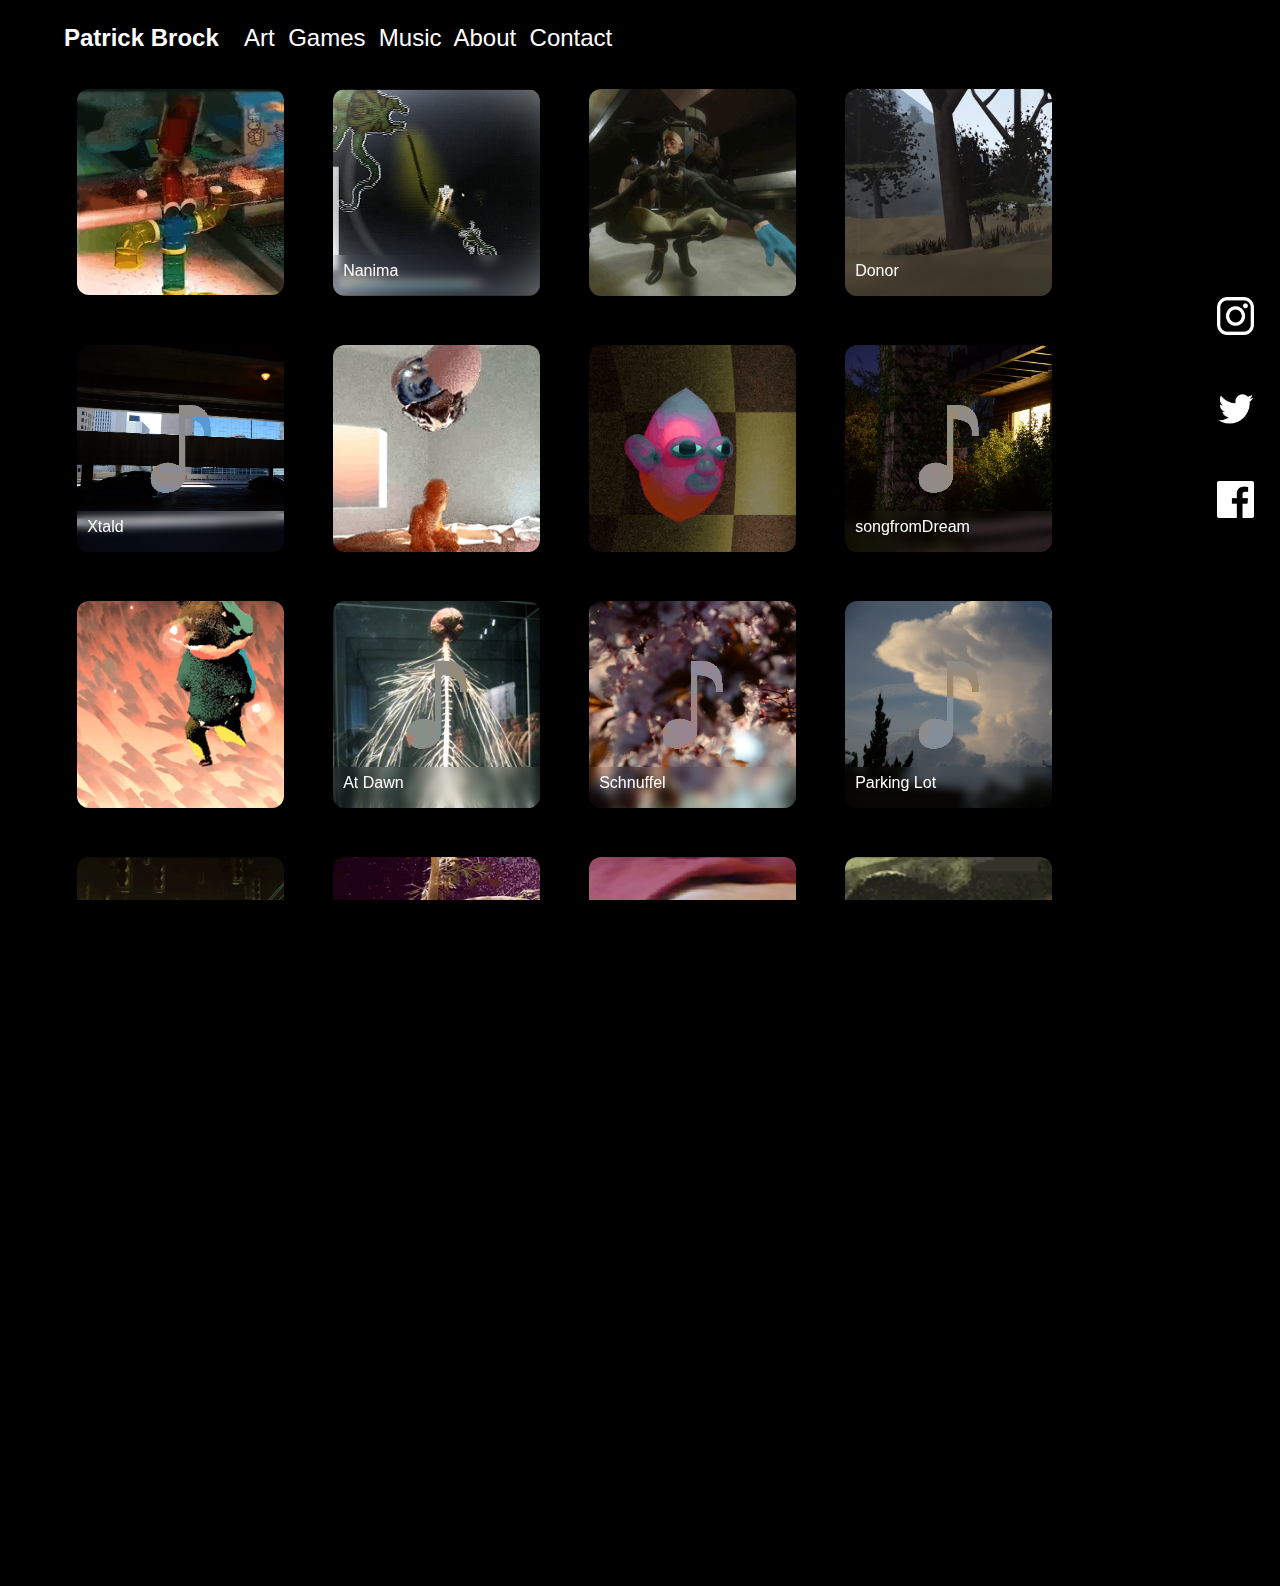
<file: index.html>
﻿<!DOCTYPE html PUBLIC "-//W3C//DTD XHTML 1.0 Transitional//EN" "http://www.w3.org/TR/xhtml1/DTD/xhtml1-transitional.dtd">
<html xmlns="http://www.w3.org/1999/xhtml">
<script src="huthut.js"></script>

<!-- #BeginTemplate "master.dwt" -->

<head>

	<script async src="https://www.googletagmanager.com/gtag/js?id=UA-144702264-1"></script>
	<script>
	  window.dataLayer = window.dataLayer || [];
	  function gtag(){dataLayer.push(arguments);}
	  gtag('js', new Date());

	  gtag('config', 'UA-144702264-1');
	</script>



	<meta content="en-us" http-equiv="Content-Language" />
	<meta content="text/html; charset=utf-8" http-equiv="Content-Type" />
	<meta content="The personal and professional work of Patrick W C Brock" name="description" />
	<meta name="keywords" content="Patrick Brock,pwcb,Art,artist,3d,Tucson,Arizona,games,music,digital art">
	
	<!-- #BeginEditable "doctitle" -->
	<title>hut hut</title>
	<!-- #EndEditable -->
	
	<script src="jquery.js"></script>
	<link rel="stylesheet" type="text/css" href="main.css">
</head>

<body id="bod" style="color: #FFFFFF; background-color: #000000">
<div class="header">
	<p class="header-text">
	<strong><a id="home">Patrick Brock</a></strong>&nbsp;&nbsp;&nbsp;
	<a id="art">Art</a>&nbsp;
	<a id="games">Games</a>&nbsp;
	<a id="music">Music</a>&nbsp;
	<a href="about.html">About</a>&nbsp;
	<a href="contact.html">Contact</a>
	</p>

</div>

<div class="main">
<p style="font-size: 0px;">tags: PWCB, Patrick Brock, 3d artist, art, game developer, music, Tucson, Arizona, The Loft</p>
	<p>
	<!-- #BeginEditable "body" -->
		<!-- pic gam aud vid    <div class="itmTextBack"></div><p class="itmText"></p> -->
		<div class="itmDiv"><img id="itmPic" src="thumbs/egg.gif" class="itmbtn" alt="art"></div>
		<div class="itmDiv"><img id="itmPic" src="thumbs/fall.gif" class="itmbtn" alt="art"></div>
		<div class="itmDiv"><img id="itmPic" src="thumbs/raccoon.gif" class="itmbtn" alt="art"></div>
		<div class="itmDiv"><img id="itmPic" src="thumbs/tubeguy.gif" class="itmbtn" alt="art"></div>
		<div class="itmDiv"><img id="itmPic" src="thumbs/roads.gif" class="itmbtn" alt="art"></div>
		<div class="itmDiv"><img id="itmPic" src="thumbs/hunters.gif" class="itmbtn" alt="art"></div>
		<div class="itmDiv"><img id="itmPic" src="thumbs/vhs.gif" class="itmbtn" alt="art"></div>
		<div class="itmDiv"><img id="itmPic" src="thumbs/fard.gif" class="itmbtn" alt="art"></div>
		<div class="itmDiv"><img id="itmPic" src="thumbs/tennis.gif" class="itmbtn" alt="art"></div>
		
		<div class="itmDiv" style="background-image: url(thumbs/donorintro.jpg);"><div class="itmTextBack"></div><p class="itmText">Donor Intro</p><img id="itmPic" src="note2.png" class="itmbtn" alt="aud"></div>
		<div class="itmDiv" style="background-image: url(thumbs/dreadandbliss.jpg);"><div class="itmTextBack"></div><p class="itmText">Dread and Bliss</p><img id="itmPic" src="note2.png" class="itmbtn" alt="aud"></div>
		<div class="itmDiv" style="background-image: url(thumbs/nerves.jpg);"><div class="itmTextBack"></div><p class="itmText">At Dawn</p><img id="itmPic" src="note2.png" class="itmbtn" alt="aud"></div>
		<div class="itmDiv" style="background-image: url(thumbs/parkinglot.jpg);"><div class="itmTextBack"></div><p class="itmText">Parking Lot</p><img id="itmPic" src="note2.png" class="itmbtn" alt="aud"></div>
		<div class="itmDiv" style="background-image: url(flowers.jpg);"><div class="itmTextBack"></div><p class="itmText">Schnuffel</p><img id="itmPic" src="note2.png" class="itmbtn" alt="aud"></div>
		<div class="itmDiv" style="background-image: url(thumbs/songfromdream.jpg);"><div class="itmTextBack"></div><p class="itmText">songfromDream</p><img id="itmPic" src="note2.png" class="itmbtn" alt="aud"></div>
		<div class="itmDiv" style="background-image: url(thumbs/worm.png);"><div class="itmTextBack"></div><p class="itmText">worm 500</p><img id="itmPic" src="note2.png" class="itmbtn" alt="aud"></div>
		<div class="itmDiv" style="background-image: url(thumbs/xtald.jpg);"><div class="itmTextBack"></div><p class="itmText">Xtald</p><img id="itmPic" src="note2.png" class="itmbtn" alt="aud"></div>

		<div class="itmDiv" style="background-image: url(thumbs/C7ARb_.gif);"><div class="itmTextBack"></div><p class="itmText">Nanima</p><img id="itmPic" src="blank.png" class="itmbtn" alt="gam"></div>
		<div class="itmDiv" style="background-image: url(thumbs/donor00.png);"><div class="itmTextBack"></div><p class="itmText">Donor</p><img id="itmPic" src="blank.png" class="itmbtn" alt="gam"></div>
		<div class="itmDiv" style="background-image: url(thumbs/yxOs_g.gif);"><div class="itmTextBack"></div><p class="itmText">Worm Odyssey</p><img id="itmPic" src="blank.png" class="itmbtn" alt="gam"></div>
		
		<div class="itmDiv"><img id="itmPic" src="thumbs/pipe.gif" class="itmbtn" alt="art"></div>
		
		<!--  <div class="itmDiv" style="background-image: url(flowers.jpg);"><div class="itmTextBack"></div><p class="itmText">placeholder</p><img id="itmPic" src="icotwitter.png" class="itmbtn" alt="pic"></div> -->
		

		<!-- modal -->
		<div class="modal">
			<span class="close">&times;</span>
			<span class="info"><p>≡ &#xFE0E;</p></span>
			<span class="arrowl">&#x3008</span>
			<span class="arrowr">&#x3009</span>

			<!-- modal frame -->
			<div id="customScroll" class="modalContent">
				
				<!--
				different kinds of content here
				
					<div id="contentFrameId" class="regularFrame">
					
					</div>
				
					<audio id="contentFrameId" class="audioFrame" controls>
						<source src="horse.mp3" type="audio/mpeg">
						Your browser does not support this feature.
					</audio>
					-->
					<div id="modalRegular" style="left: 20%;"></div>
					<video id="contentFrameId" class="videoFrame" autoplay loop controls playsinline>
						<source src="" type="video/mp4">
						Your browser does not support this feature.
					</video>

				
				<div class="modalInfo">
				<p class="infoArrow">&#9776</p>
				<span class="modalTitle"></span>
				<br/>
				<span class="modalText"></span>
				</div>
				
			</div>

			<div class="modalOverlay">
			</div>
		</div>
		
		
		
	<!-- #EndEditable -->
	</p>
	
</div>

<div class="side">
	<a href="https://www.instagram.com/vrbutirl/" target="_blank"><img src="icoinsta.png" class="icon"></a>
	<br/><br/><br/><br/>
	<a href="https://twitter.com/pwcbrock" target="_blank"><img src="icotwitter.png" class="icon"></a>
	<br/><br/><br/><br/>
	<a href="https://www.facebook.com/pwcbrock" target="_blank"><img src="icofacebook.png" class="icon"></a>
	<br/><br/><br/><br/>
</div>

<div class="footer">
	<p style="text-align: right;">
		© Patrick Brock 2019 &nbsp;&nbsp;&nbsp;&nbsp;&nbsp;&nbsp;&nbsp;
	</p>
</div>


<script src="main.js"></script>
</body>

<!-- #EndTemplate -->

</html>
</file>
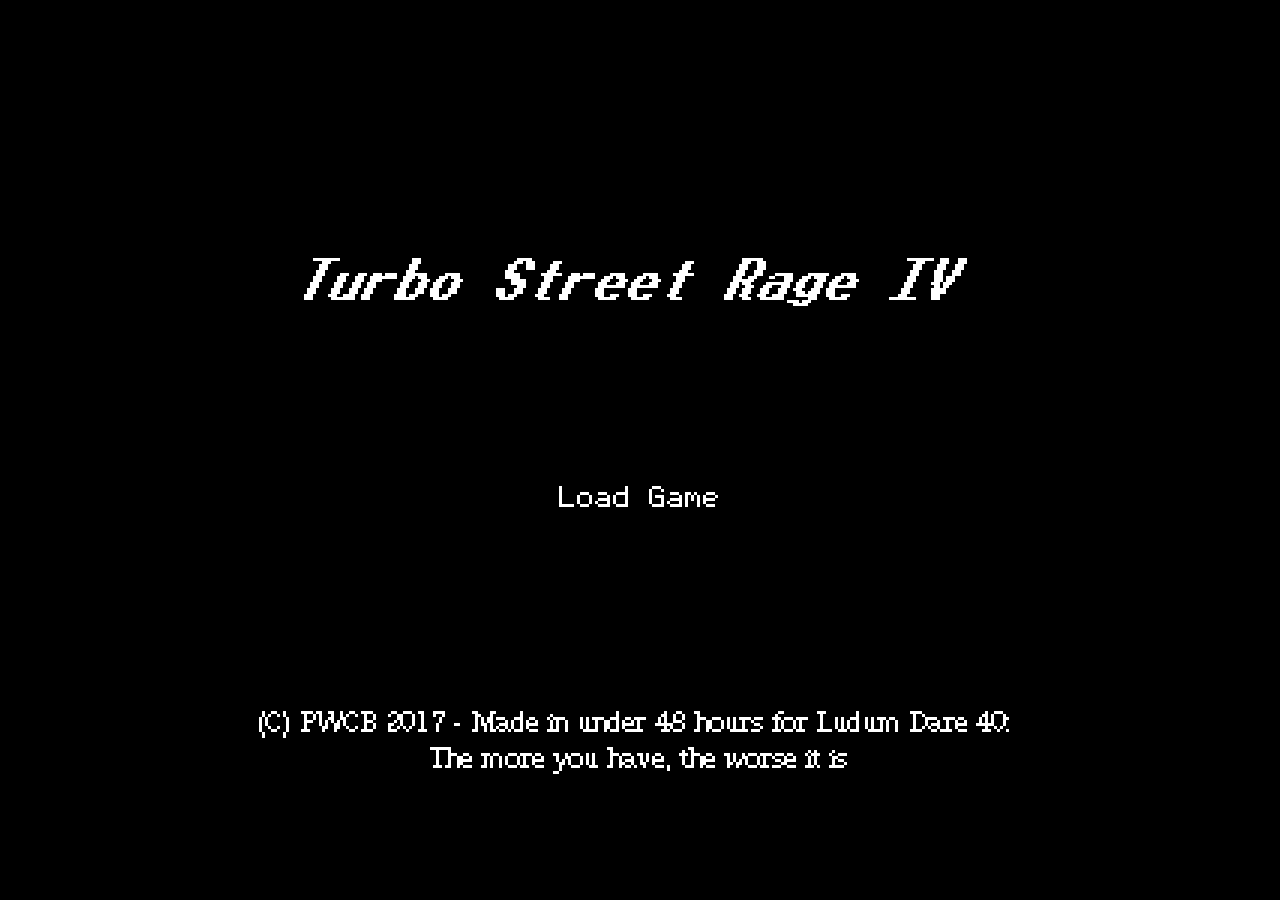
<file: TSF4/index.html>
<!DOCTYPE html>
<html lang="en">
    <head>
        <!-- Generated by GameMaker:Studio http://www.yoyogames.com/gamemaker/studio -->
        <meta http-equiv="X-UA-Compatible" content="IE=edge" />
        <meta http-equiv="pragma" content="no-cache"/>
        <meta name="apple-mobile-web-app-capable" content="yes" />
        <meta name ="viewport" content="width=device-width, initial-scale=1.0, maximum-scale=1.0, user-scalable=0" />
        <meta name="apple-mobile-web-app-status-bar-style" content="black-translucent" />
        <meta charset="utf-8"/>

        <!-- Set the title bar of the page -->
        <title>Created with GameMaker: Studio</title>

        <!-- Set the background colour of the document -->
        <style>
            body {
              background: #000000;
              color:#cccccc;
              margin: 0px;
              padding: 0px;
              border: 0px;
            }
            canvas {
                      image-rendering: optimizeSpeed;
                      -webkit-interpolation-mode: nearest-neighbor;
                      -ms-touch-action: none;
                      margin: 0px;
                      padding: 0px;
                      border: 0px;
            }
            :-webkit-full-screen #canvas {
                 width: 100%;
                 height: 100%;
            }
            div.gm4html5_div_class
            {
              margin: 0px;
              padding: 0px;
              border: 0px;
            }
            /* START - Login Dialog Box */
            div.gm4html5_login
            {
                 padding: 20px;
                 position: absolute;
                 border: solid 2px #000000;
                 background-color: #404040;
                 color:#00ff00;
                 border-radius: 15px;
                 box-shadow: #101010 20px 20px 40px;
            }
            div.gm4html5_cancel_button
            {
                 float: right;
            }
            div.gm4html5_login_button
            {
                 float: left;
            }
            div.gm4html5_login_header
            {
                 text-align: center;
            }
            /* END - Login Dialog Box */
            :-webkit-full-screen {
               width: 100%;
               height: 100%;
            }
        </style>
    </head>

    <body>
        <div class="gm4html5_div_class" id="gm4html5_div_id">
            <!-- Create the canvas element the game draws to -->
            <canvas id="canvas" width="256" height="256">
               <p>Your browser doesn't support HTML5 canvas.</p>
            </canvas>
        </div>

        <!-- Run the game code -->
        <script type="text/javascript" src="html5game/TSR4.js?YNXZB=1377364534"></script>
    </body>
</html>
</file>
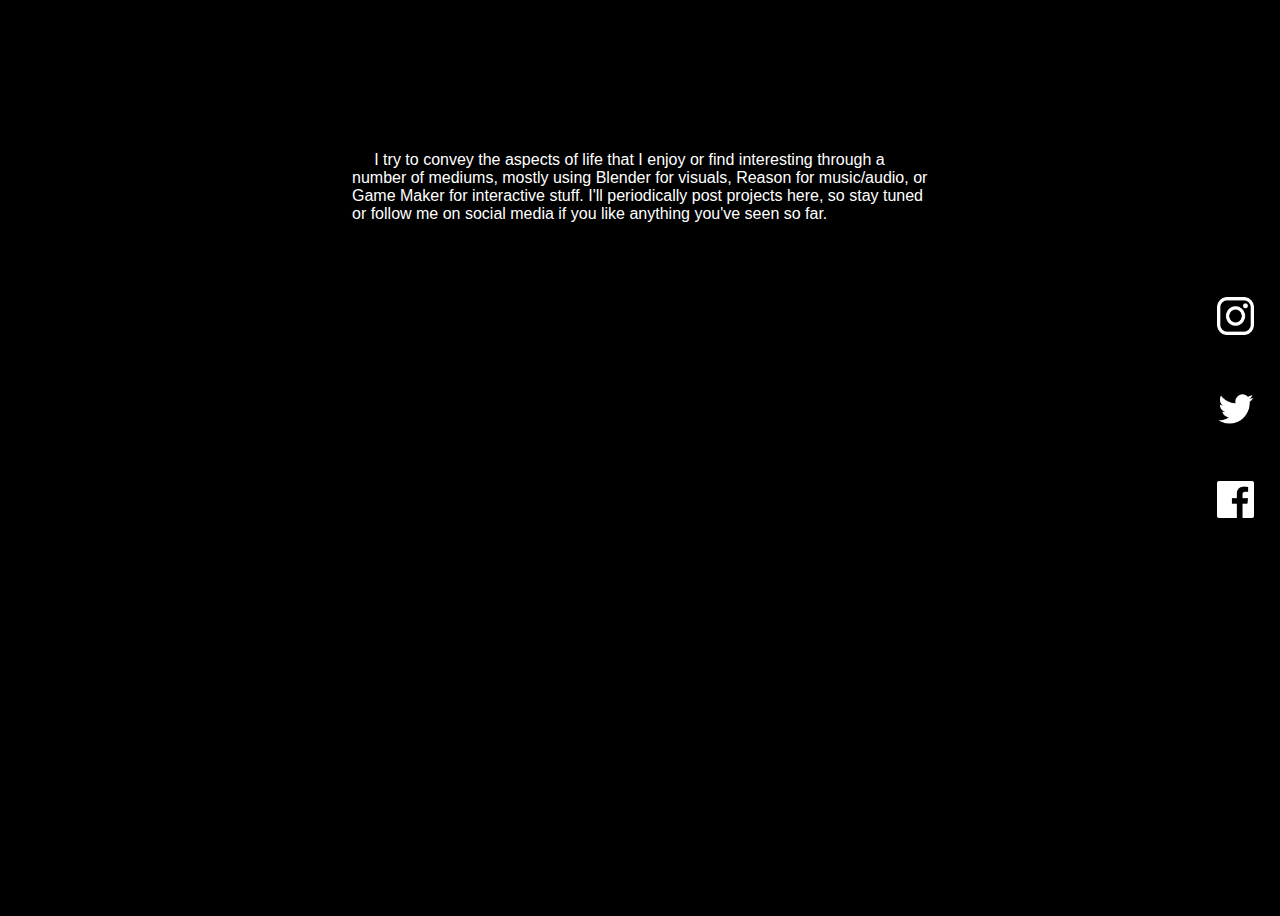
<file: about.html>
<!DOCTYPE html PUBLIC "-//W3C//DTD XHTML 1.0 Transitional//EN" "http://www.w3.org/TR/xhtml1/DTD/xhtml1-transitional.dtd">
<html xmlns="http://www.w3.org/1999/xhtml">

<!-- #BeginTemplate "master.dwt" -->

<head>
	<meta content="en-us" http-equiv="Content-Language" />
	<meta content="text/html; charset=utf-8" http-equiv="Content-Type" />
	<meta content="The personal and professional work of Patrick W C Brock" name="description" />
	
	<!-- #BeginEditable "doctitle" -->
	<title>Patrick Brock</title>
	<!-- #EndEditable -->
	<link rel="stylesheet" type="text/css" href="main.css">
</head>

<body id="bod" style="color: #FFFFFF; background-color: #000000">
<div class="header">
	<p class="header-text">
	<strong><a id="home" href="index.html">Patrick Brock</a></strong>
</div>

<div class="main">
	<p>
	<!-- #BeginEditable "body" -->
	
	
	<div style="position: absolute; width: 50%; left: 25%; top: 15%;">
	&nbsp;&nbsp;&nbsp;&nbsp;  I try to convey the aspects of life that I enjoy or find interesting through a number of mediums, mostly using Blender for visuals, Reason for music/audio, or Game Maker for interactive stuff. I'll periodically post projects here, so stay tuned or follow me on social media if you like anything you've seen so far.
	<br/><br/><br/><br/>
	
	</div>
		
	<!-- #EndEditable -->
	</p>
	
</div>

<div class="side">
	<a href="https://www.instagram.com/vrbutirl/" target="_blank"><img src="icoinsta.png" class="icon"></a>
	<br/><br/><br/><br/>
	<a href="https://twitter.com/pwcbrock" target="_blank"><img src="icotwitter.png" class="icon"></a>
	<br/><br/><br/><br/>
	<a href="https://www.facebook.com/pwcbrock" target="_blank"><img src="icofacebook.png" class="icon"></a>
	<br/><br/><br/><br/>
</div>


<div class="footer">
	<p>
		© Patrick Brock 2019
	</p>
</div>

<script src="main.js"></script>
</body>

<!-- #EndTemplate -->

</html>
</file>
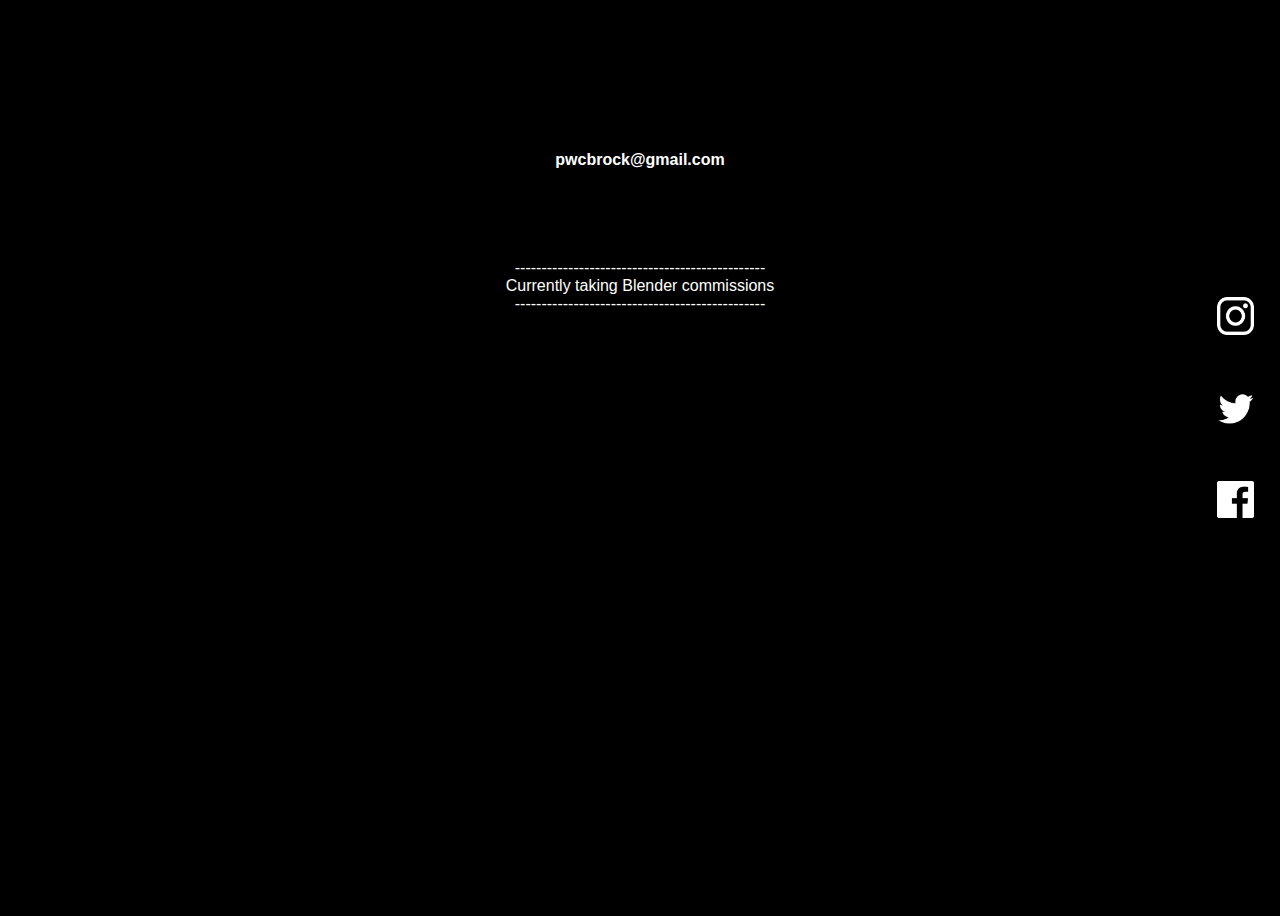
<file: contact.html>
<!DOCTYPE html PUBLIC "-//W3C//DTD XHTML 1.0 Transitional//EN" "http://www.w3.org/TR/xhtml1/DTD/xhtml1-transitional.dtd">
<html xmlns="http://www.w3.org/1999/xhtml">

<!-- #BeginTemplate "master.dwt" -->

<head>
	<meta content="en-us" http-equiv="Content-Language" />
	<meta content="text/html; charset=utf-8" http-equiv="Content-Type" />
	<meta content="The personal and professional work of Patrick W C Brock" name="description" />
	
	<!-- #BeginEditable "doctitle" -->
	<title>Patrick Brock</title>
	<!-- #EndEditable -->
	<link rel="stylesheet" type="text/css" href="main.css">
</head>

<body id="bod" style="color: #FFFFFF; background-color: #000000">
<div class="header">
	<p class="header-text">
	<strong><a id="home" href="index.html">Patrick Brock</a></strong>
</div>

<div class="main">
	<p>
	<!-- #BeginEditable "body" -->
	
	
	<div style="position: absolute; width: 50%; left: 25%; top: 15%; text-align: center;">
		<b>
		pwcbrock@gmail.com
		<br/><br/>
		<br/><br/><br/><br/>
		</b>
		----------------------------------------------- <br/>
		Currently taking Blender commissions<br/>
		----------------------------------------------- 
		
	</div>
		
	<!-- #EndEditable -->
	</p>
	
</div>

<div class="side">
	<a href="https://www.instagram.com/vrbutirl/" target="_blank"><img src="icoinsta.png" class="icon"></a>
	<br/><br/><br/><br/>
	<a href="https://twitter.com/pwcbrock" target="_blank"><img src="icotwitter.png" class="icon"></a>
	<br/><br/><br/><br/>
	<a href="https://www.facebook.com/pwcbrock" target="_blank"><img src="icofacebook.png" class="icon"></a>
	<br/><br/><br/><br/>
</div>


<div class="footer">
	<p>
		© Patrick Brock 2019
	</p>
</div>

<script src="main.js"></script>
</body>

<!-- #EndTemplate -->

</html>
</file>
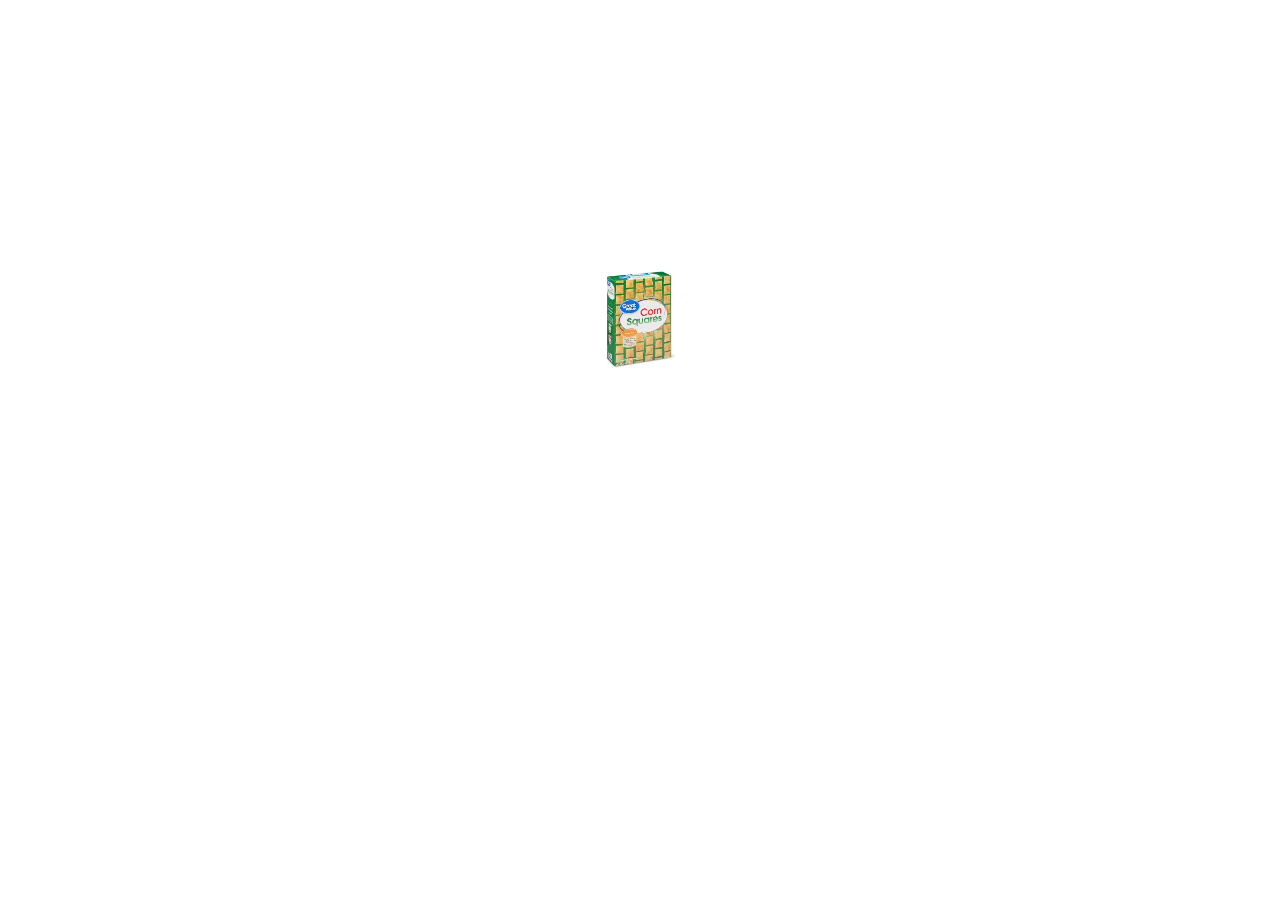
<file: cornsquares.html>
<!DOCTYPE html>
<html>
<body>

<style> 
	.cornsquares {    
		margin: 0;
		position: absolute;
		top: 30%;
		left: 50%;
		-ms-transform: translateY(-50%);
		transform: translateY(-50%);
		-ms-transform: translateX(-50%);
		transform: translateX(-50%);
	} 
</style>



<img src="cornsquares.jpeg" alt="Corn Squares" class="cornsquares" width="100px" height="100px"></img>


</body>
</html>
</file>
<file: main.css>
﻿a {
	color: #FFFFFF;
	text-decoration: none;
}
a:visited {
	color: #FFFFFF;
	text-decoration: none;
}
a:active {
	color: #C0C0C0;
	text-decoration: none;
}
a:hover {
	color: #E0E0E0;
	text-decoration: none;
	cursor: pointer;
}
html{
	overflow: hidden;
    height: 100%;
}
body.modal-open {
    overflow: hidden;
    position: fixed;
}
body{
	margin: 0; height: 100%; overflow: auto;
	overscroll-behavior: none;
	overscroll-behavior-y: none;
	

}
.header{
	position: relative;
	width: 90%;
	z-index: 1;
	left: 5%;
	top: 0px;
	font-family: Helvetica, Arial, sans-serif;
	font-size: 0px;
}
.side{
	position: fixed;
	width: 0cm;
	height: 25%;
	z-index: 2;
	right: 2%;
	top: 33%;
	text-align: center;
}
.footer{
	position: absolute;
	width: 100%;
	bottom: 0%;
	font-family: Helvetica, Arial, sans-serif;
	font-size: 0px;
}
.icon{
	width: 100%;
}
.main{
	position: relative;
	width: 90%;
	height: 100%;
	left: 5%;
	font-size: medium;
	font-family: Helvetica, Arial, sans-serif;
}
.mainText{
	margin: 2%;
	font-size: medium;
	font-family: Helvetica, Arial, sans-serif;
}


.modal{
	overscroll-behavior: contain;
	display: none;
	position: fixed;
	z-index: 3;
	top: 0px;
	left: 0px;
	width: 100%;
	height: 100%;
	background-color: #111;
	background-color: rgba(10,10,10,0.9);
	
	-webkit-touch-callout: none;
    -webkit-user-select: none;
    -khtml-user-select: none;
    -moz-user-select: none;
    -ms-user-select: none;
    user-select: none;

}
.modalContent{
	z-index: 4;
	border-radius: 16px;
	background-color: rgba(15,15,15,1.0);
	position: fixed;
	top: 10%;
	left: 10%;
	height: 0%;
	width: 0%;
	overflow: hidden;
	background-repeat: no-repeat;
	background-size: cover;
	background-position: center; 
}
.modalOverlay{
	z-index: 0;
	background-color: #202020;
	position: fixed;
	top: 10%;
	left: 10%;
	width: 80%;
	height: 80%;
	overflow: hidden;
	background-color: rgba(10,10,10,0.0);
}
.infoArrow{
	text-align: center;
}

.regularFrame{
	z-index: 5;
	position: absolute;
	width: 100%;
	height: 100%;
	background-color: rgba(0,0,0,0.0);
	overflow: hidden;
	outline: none;
}
.audioFrame{
	z-index: 5;
	position: absolute;
	width: 40%;
	height: 55%;
	left: 30%;
	overflow: hidden;
	outline: none;
}
.videoFrame{
	z-index: 5;
	position: absolute;
	width: 100%;
	height: 100%;
	background-color: rgba(0,0,0,1.0);
	border-radius: 16px;
	overflow: hidden;
	outline: none;
}
.itmbtn{
	z-index: 0;
	mix-blend-mode: luminosity;
	width: 100%;
	height: auto;
}
.itmDiv{
	z-index: 1;
	background-image: "icotwitter.png";
	position: absolute;
	width: 0%;
	height: auto;
	border-radius: 12px;
	overflow: hidden;
	background-repeat: no-repeat;
	background-size: cover;
}
.itmText{
	position: absolute;
	pointer-events: none;
	font-size: 16px;
	font-color: black;
	/*mix-blend-mode: difference;*/
	left: 5%;
	bottom: 0%;
	/*text-shadow: -1px -1px 0 #000, 1px -1px 0 #000, -1px 1px 0 #000, 1px 1px 0 #000;*/
}
.itmTextBack{
	position: absolute;
	pointer-events: none;
	width: 100%;
	height: 20%;
	bottom: 0%;
	background-color: rgba(255,100,0,1.0);
	mix-blend-mode: darken;
	background-blend-mode: darken;
	-webkit-backdrop-filter: blur(5px);
	backdrop-filter: blur(5px);
}
.itmbtn:hover,
.itmbtn:focus{
	cursor: pointer;
}

::-webkit-scrollbar-track{
	z-index: 7;
	-webkit-box-shadow: inset 0 0 3px rgba(0,0,0,0.3);
	background-color: #111;
}
::-webkit-scrollbar{
	z-index: 7;
	width: 6px;
	background-color: #111;
}
::-webkit-scrollbar-thumb{
	z-index: 7;
	background-color: #333;
}

/* The Close Button */
.close{
	z-index: 6;
	position: absolute;
	color: #eeeeee;
	top: 8%;
	right: 4%;
	font-size: 1cm;
	font-weight: bold;
	text-shadow: -1px -1px 0 #000, 1px -1px 0 #000, -1px 1px 0 #000, 1px 1px 0 #000;
}
.info{
	z-index: 3;
	position: absolute;
	color: #eeeeee;
	bottom: -2cm;
	left: 48%;
	font-family: Segoe UI Symbol;
	font-size: 2cm;
	text_align: center;
	text-shadow: -1px -1px 0 #000, 1px -1px 0 #000, -1px 1px 0 #000, 1px 1px 0 #000;
}
.arrowl{
	z-index: 6;
	position: absolute;
	color: #eeeeee;
	text-align: middle;
	top: 50%;
	left: 2%;
	font-size: 2cm;
	font-weight: bold;
	text-shadow: -1px -1px 0 #000, 1px -1px 0 #000, -1px 1px 0 #000, 1px 1px 0 #000;
}
.arrowr{
	z-index: 6;
	position: absolute;
	color: #eeeeee;
	top: 50%;
	right: 2%;
	font-size: 2cm;
	font-weight: bold;
	text-shadow: -1px -1px 0 #000, 1px -1px 0 #000, -1px 1px 0 #000, 1px 1px 0 #000;
}

.close:hover,
.close:focus,
.info:hover,
.info:focus,
.arrowl:hover,
.arrowl:focus,
.arrowr:hover,
.arrowr:focus {
	color: #FFFFFF;
	text-decoration: none;
	cursor: pointer;
}

.modalInfo{
	z-index: 7;
	border-radius: 32px;
	position: absolute;
	overflow: hidden;
	width: 90%;
	padding-top: 0%;
	padding-bottom: 10%;
	padding-left: 5%;
	padding-right: 5%;
	background-color: rgba(0,0,0,0.2);
	top: 100%;
	-webkit-backdrop-filter: blur(10px);
	backdrop-filter: blur(10px);
}
.modalTitle{
	z-index: 7;
	font-size: large;
	font-family: Helvetica, Arial, sans-serif;
}
.modalText{
	z-index: 7;
	font-size: medium;
	font-family: Helvetica, Arial, sans-serif;
}
</file>
